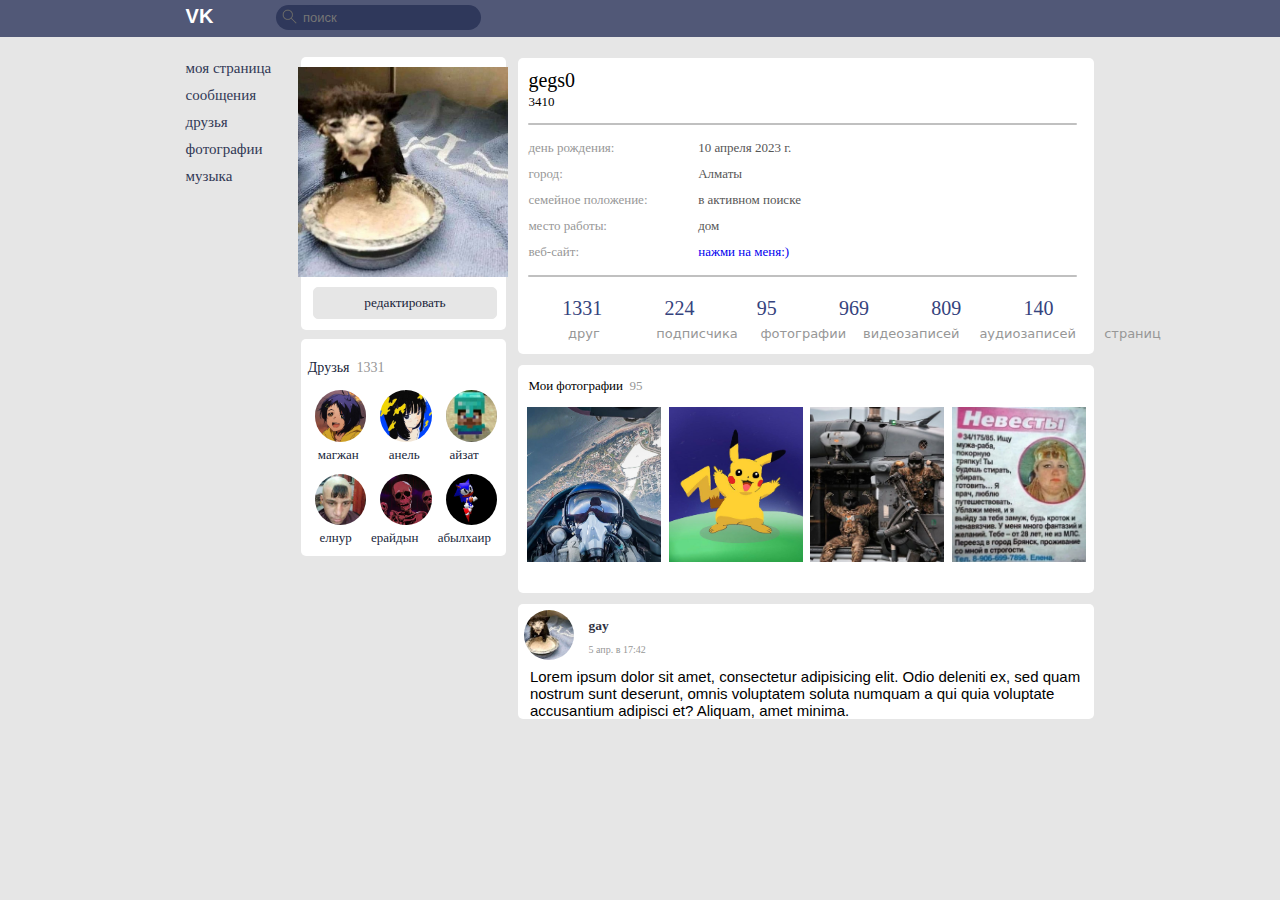
<file: index.html>
<!DOCTYPE html>
<html lang="en">
    <meta charset="UTF-8">
    <head>
        <link rel="stylesheet" type="text/css" href="myStyle.css">
        <title>vk</title>
    </head>
    <body>
        <div class="hat">
            <div class="naz">
                <b>VK</b>   
            </div>
            <div class="search">
                <div class="img1">
                    <img src="search.png"  width="17" class="transparent75">
                </div>
                <input type="search" placeholder="поиск">
                </div>
            </div>
        </div>
        <div class="main">
            <div class="choice">
                <div class="leftPanel">
                    <a href="#">моя страница</a>
                    <a href="#">сообщения</a>
                    <a href="friendsPage.html">друзья</a>
                    <a href="#">фотографии</a>
                    <a href="#">музыка</a>
                </div>
            </div>
                <div class="profile">
                    <div class="photo">
                        <img src="ava.jpg">
                    </div>
                    <button type="button">редактировать</button>
                <div class="miniPanel">
                    <div class="nadpis">
                    <p>Друзья &nbsp;</p>
                    <p style="color: rgb(151, 151, 151)">1331</p>
                </div>
                    <div class="krujochki">
                        <img src="krug.jpg">
                        <img src="krug4.jpg">
                        <img src="krug2.jpg">
                    </div>
                    <div class="text">
                        <p>магжан</p>
                        <p>анель</p>
                        <p>айзат</p>
                    </div>
                    <div class="krujochki1">
                        <img src="krug3.jpg">
                        <img src="krug1.jpg">
                        <img src="krug5.jpg">
                    </div>
                    <div class="text1">
                        <p>елнур</p>
                        <p>ерайдын</p>
                        <p>абылхаир</p>
                    </div>
                </div>
            </div>
            <div class="ustala">
            <div class="page">
                <div class="info">
                    <div class="name">
                        <p style="font-size: 20px; font-weight: 200px">gegs0</p>
                        <p style="font-size: 13px">3410</p>
                        </div>
                        <div class="bordy"></div>
                        <div class="columns">
                        <div class="firstColumn">
                            <p>день рождения: </p>
                            <p>город: </p>
                            <p>семейное положение: </p>
                            <p>место работы: </p>
                            <p>веб-сайт: </p>
                        </div>
                        <div class="secondColumn">
                            <p>10 апреля 2023 г.</p>
                            <p>Алматы </p>
                            <p>в активном поиске </p>
                            <p>дом </p>
                            <p><a href="https://en.wikipedia.org/wiki/Johnny_Sins">нажми на меня:)</a></p>
                        </div>
                    </div>
                    <div class="bordy"></div>
                    <div class="nums">
                        <p>1331</p>
                        <p>224</p>
                        <p>95</p>
                        <p>969</p>
                        <p>809</p>
                        <p>140</p>
                    </div>
                    <div class="chtototam">
                        <p style="margin-right: 6%; margin-left: 7%;">друг</p>
                        <p style="margin-left: 4%;">подписчика</p>
                        <p style="margin-left: 4%;">фотографии</p>
                        <p style="margin-left: 3%;">видеозаписей</p>
                        <p style="margin-left: 3.5%;">аудиозаписей</p>
                        <p style="margin-left: 5%;">страниц</p>
                    </div>
                </div>
            </div>
            <div class="photoCartochki">
                <div class="my">
                    <p>Мои фотографии &nbsp;</p>
                    <p style="color: rgb(151, 151, 151)">95</p>
                </div>
                <div class="myPhotoCartochki">
                        <img src="photoCartochka1.jpg">
                        <img src="photoCartochka2.jpg">
                        <img src="photoCartochka3.jpg">
                        <img src="photoCartochka4.jpg">
                    </div>
                </div>
                <div class="posting">
                    <div class="author">
                        <img src="ava.jpg">
                        <div class="dateAndName">
                        <p style="font-weight: bolder; font-size: 13.5px; color: rgb(47, 50, 66);">gay</p>
                        <p style="font-size: 10px; color: rgb(151, 151, 151);">5 апр. в 17:42</p>
                        </div>
                    </div>
                    <div class="post">
                        Lorem ipsum dolor sit amet, consectetur adipisicing elit. 
                        Odio deleniti ex, sed quam nostrum sunt deserunt, omnis voluptatem soluta numquam a qui quia voluptate accusantium adipisci et? 
                        Aliquam, amet minima.
                    </div>
                </div>
                </div>
            </div>
    </body>
</html>
</file>
<file: myStyle.css>
@font-face{
    font-family: "OpenSans";
    src: local("OpenSans")
}
body{
    margin: 0px;
    background-color: rgb(230, 230, 230)
}
.hat{
    font-family: 'Segoe UI', Tahoma, Geneva, Verdana, sans-serif;
    background-color: rgb(81, 88, 119);
    display: flex;
    flex-direction: row;
    height: 37px;
}
.naz{
    width: 30%;
    margin-left: 14.5%;
    padding-top: 5px;
    padding-bottom: 5px;
    text-align: left;
    color: white;
    font: Arial;
    font-size: 20px;
    font-weight: bold;
}
.search{
    display: flex;
    flex-direction: row;
    width: 140px;
    height: 25px;
    margin-top: 5px;
    margin-right: 67.5%;
    background-color:rgb(47, 56, 91);
    border-radius: 15px;
}
.search input{
    background-color:rgb(47, 56, 91);
    border: 0px;
    margin-left: 3px;
    border-radius: 15px;
    text-decoration: none;
    color:rgb(94, 94, 94);
    font-family: 'Tahoma', 'Geneva', 'Verdana', sans-serif;
    font-size: 13px;
}
.search .img1{
    margin-top: 3px;
    margin-left: 5px;
    filter: invert(0.4)
}
.main{
    display: flex;
    justify-content: center;
    flex-direction: row;
    font-family: Verdana, Geneva, Tahoma, sans-serif;
}
.choice{
    width: 8%;
    margin-right: 1%;
}
.leftPanel{
    display: flex;
    flex-direction: column;
    justify-content: space-around;
    margin-top: 23px;
}
.leftPanel a{
    font-family: OpenSans;
    font-size: 15px;
    margin-bottom: 10px;
    color: rgb(49, 56, 85);
    text-decoration: none;
    font-weight: light;
}
.leftPanel a:hover{
    color:rgb(25, 31, 59);
}
.profile{
    margin-top: 20px;
    width: 16%;
    display: flex;
    flex-direction: column;
    justify-content: space-between;
    justify-items: center;
    height: fit-content;
    background-color: white;
    height: 273px;
    border-radius: 5px;
}
.photo{
    display: flex;
    justify-content: center;
}
.photo img{
    width:210px;
    height:210px;
    object-fit:cover;
    padding-top: 10px;
}
.profile button{
    margin-top: 10px;
    padding-top: 7px;
    padding-bottom: 7px;
    margin-bottom: 30px;
    margin-left: 12px;
    width: 90%;
    background-color: rgb(230, 230, 230);
    color: rgb(25, 31, 59);
    border-radius: 5px;
    border: 1px solid rgb(230, 230, 230);
    font-family: OpenSans;
}
.miniPanel{
    display: flex;
    flex-direction: column;
    background-color: white;
    color:rgb(25, 31, 59);
    border-radius: 5px;
    padding: 7px;
    margin-top: -10px;
}
.nadpis{
    display: flex;
    flex-direction: row;
}
.nadpis p{
    display: flex;
    flex-direction: row;
    font-family: OpenSans;
    font-size: 14px;
}
.krujochki{
    display: flex;
}
.krujochki img{
    width: 27%;
    border-radius: 100%;
    margin-left: 7px;
    margin-right: 7px;
}
.krujochki1{
    display: flex;
}
.krujochki1 img{
    width: 27%;
    border-radius: 100%;
    margin-top: 15px;
    margin-left: 7px;
    margin-right: 7px;
}
.text{
    display: flex;
    font-family: OpenSans;
    font-size: 13px;
    margin-top: -8px;
    margin-bottom: -17px;
    justify-content: space-around;
}
.text p{
    margin-left: -10px;
}
.text1{
    display: flex;
    font-family: OpenSans;
    font-size: 13px;
    margin-top: -8px;
    margin-bottom: -17px;
    justify-content: space-around;
    padding-bottom: 7px;
}
.text1 p{
    margin-left: 4px;
}
.ustala{
    display: flex;
    flex-direction: column;
    width: 45%;
    border-radius: 5px;
    font-family: OpenSans;
    margin-left: 1%;
}
.page{
    margin-top: 5px;
}
.info{
    background-color: white;
    border-radius: 5px;
    padding-left: 10px;
}
.name{
    font-family: OpenSans;
    padding-top:2px;
    margin-top: 16px;
    line-height: 1.3px;
    padding-bottom: 7px;
}
.bordy{
    width: 97%;
    border-top: 2px solid;
    border-radius: 5px;
    border-color: rgb(151, 151, 151);
    opacity: 0.6;
}
.columns{
    margin-top: 10px;
    display: flex;
    flex-direction: row;
    margin-bottom: 10px;
}
.firstColumn{
    display: flex;
    flex-direction: column;
    width: 30%;
    font-family: OpenSans;
    color:rgb(151, 151, 151);
    font-size: 13px;
    line-height: 0.05px;
}
.secondColumn{
    display: flex;
    flex-direction: column;
    align-items: flex-start;
    font-family: OpenSans;
    color:rgb(86, 86, 86);
    font-size: 13px;
    line-height: 0.05px;
}
.secondColumn a{
    text-decoration: none;
}
.nums{
    display: flex;
    flex-direction: row;
}
.nums p{
    margin-right: 5%;
    margin-left: 6%;
    font-family: OpenSans;
    color:rgb(53, 67, 125);
    font-size: 20px;
}
.chtototam{
    margin-top: -27px;
    display: flex;
    flex-direction: row;
}
.chtototam p{
    font-family: system-ui, -apple-system, BlinkMacSystemFont, 'Segoe UI', Roboto, Oxygen, Ubuntu, Cantarell, 'Open Sans', 'Helvetica Neue', sans-serif;
    color:rgb(151, 151, 151);
    font-size: 13px;
    justify-content: space-around;
}
.photoCartochki{
    margin-top: 2%;
    background-color: white;
    border-radius: 5px;
    display: flex;
    flex-direction: column;
}
.my{
    padding-left: 10px;
    display: flex;
    flex-direction: row;
    font-size: 13px;
}
.myPhotoCartochki{
    display: flex;
    flex-direction: row;
    justify-content: space-between;
    margin-left: 1.5%;
    margin-right: 1.5%;
    margin-bottom: -53px;
}
.myPhotoCartochki img{
    display: flex;
    object-fit: cover; 
    width: 24%; 
    height: 65%;
}
.posting{
    background-color: white;
    border-radius: 5px;
    margin-top: 2%
}
.author{
    display: flex;
    flex-direction: row;
}
.author img{
    object-fit: cover;
    width: 50px;
    height: 50px;
    border-radius: 100%;
    margin: 1%;
}
.dateAndName{
    display: flex;
    flex-direction: column;
    line-height: 0.05px;
    margin: 1.5%;
}
.post{
    margin-right: 2%;
    margin-left: 2%;
    font-family: Arial;
    font-size: 15px;
}
</file>
